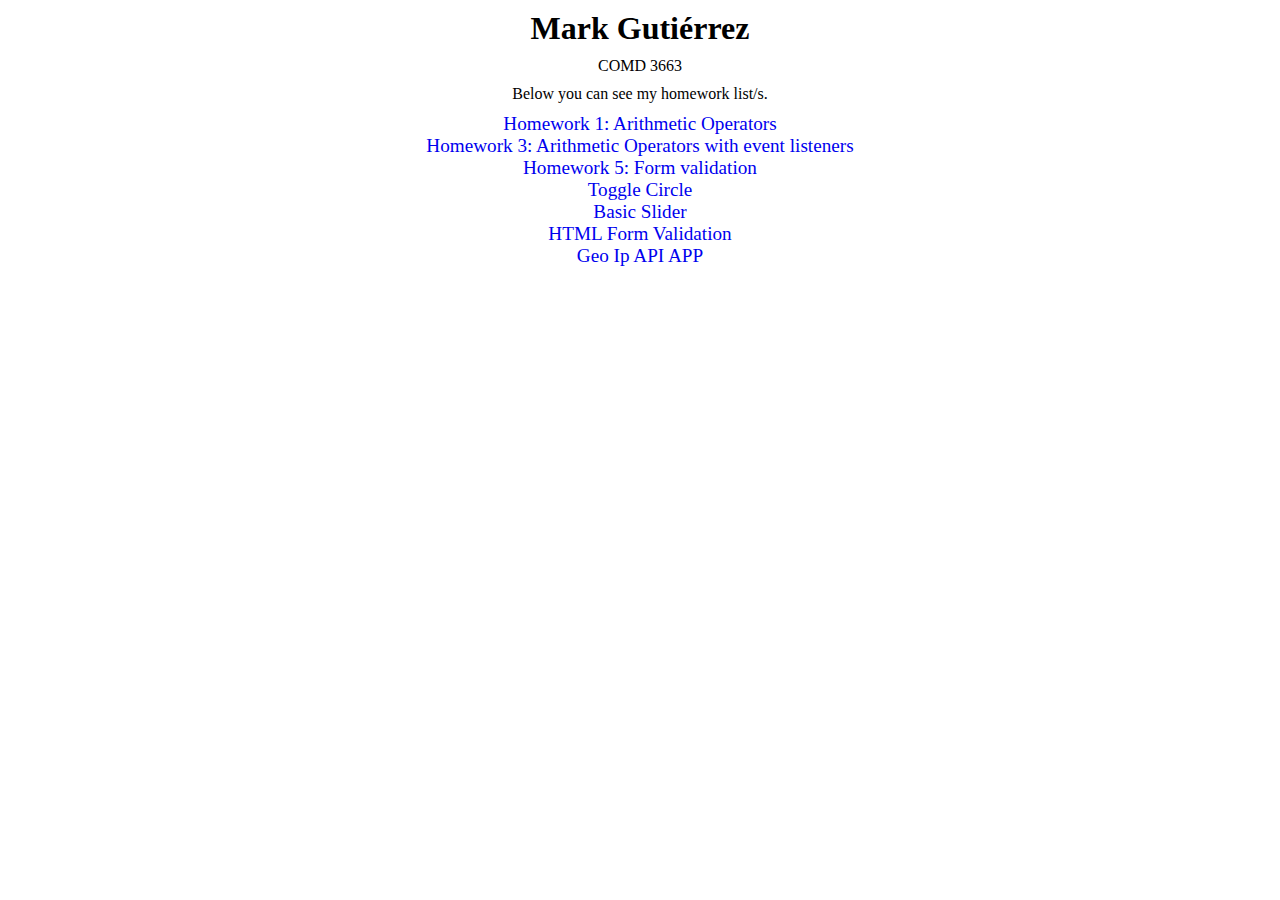
<file: index.html>
<!DOCTYPE html>
<html lang="en">
<head>
    <meta charset="UTF-8">
    <meta lang="en">
    <title>COMD 3663 Homepage</title>
	<meta name="Author" content="This is the homapage for COMD 3663, you can find all my homework here"/>
	<link rel="stylesheet" type="text/css" href="main.css">
	<meta name="viewport" content="width=device-width, initial-scale=1.0">
</head>
<body>
<h1>Mark Gutiérrez</h1>
<p>COMD 3663</p>
<p>Below you can see my homework list/s.</p>
<ul class="navbar">	
	<li><a href="mark_gutierrez_wk_one_hw">Homework 1: Arithmetic Operators</a></li>
	<li><a href="mark_gutierrez_wk_three_hw">Homework 3: Arithmetic Operators with event listeners</a></li>
	<li><a href="mark_gutierrez_wk_five_hw">Homework 5: Form validation</a></li>
	<li><a href="mark_gutierrez_toggle_circle">Toggle Circle</a></li>
	<li><a href="mark_gutierrez_basic_slider">Basic Slider</a></li>
	<li><a href="html_form_validation">HTML Form Validation</a></li>
	<li><a href="geo-ip-api">Geo Ip API APP</a></li>
</ul>

</body>
</html>
</file>
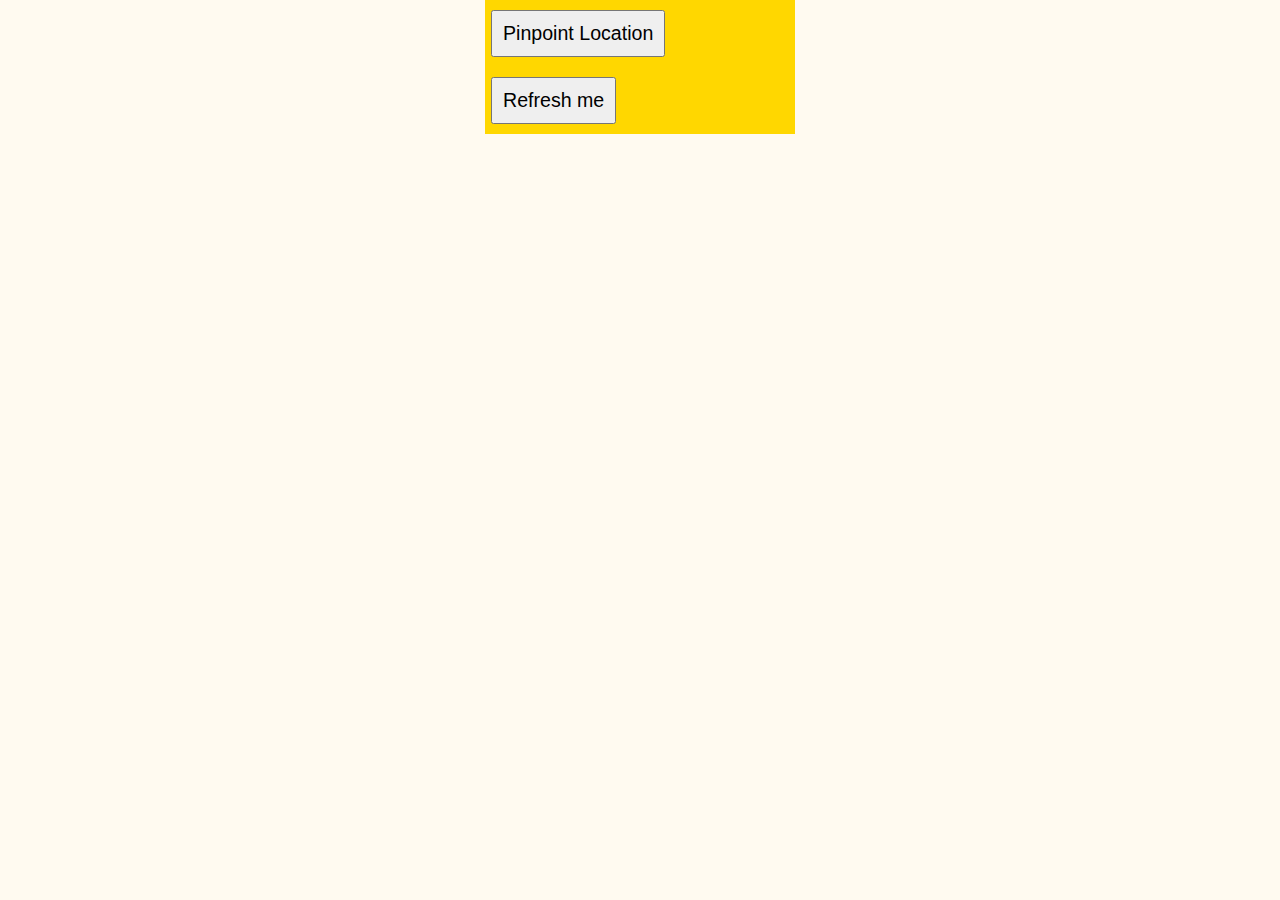
<file: geo-ip-api/index.html>
<!DOCTYPE html>
<html lang="en">
<head>
    <meta charset="UTF-8">
    <title>Geo Ip App</title>
	<meta name="Author" content="API APP"/>
	<meta name="viewport" content="width=device-width, initial-scale=1.0">
	<link rel="stylesheet" type="text/css" href="main.css">
</head>
<body>
<div class="main_content">

	<div class="button_container">
		<button id="pinpoint_location">Pinpoint Location</button>
		<button id="Refresh_button">Refresh Website</button>
	</div>
	
	<div class="api_content">
		<p id="heading"></p>
		<a id="map_source"></a>
		<p id="status"></p>
		
		<ul id="geoIp">
			<li>
				<div class="center"></div>
			</li>
		</ul>
	</div>
</div>

<script src="main.js"></script>
</body>
</html>
</file>
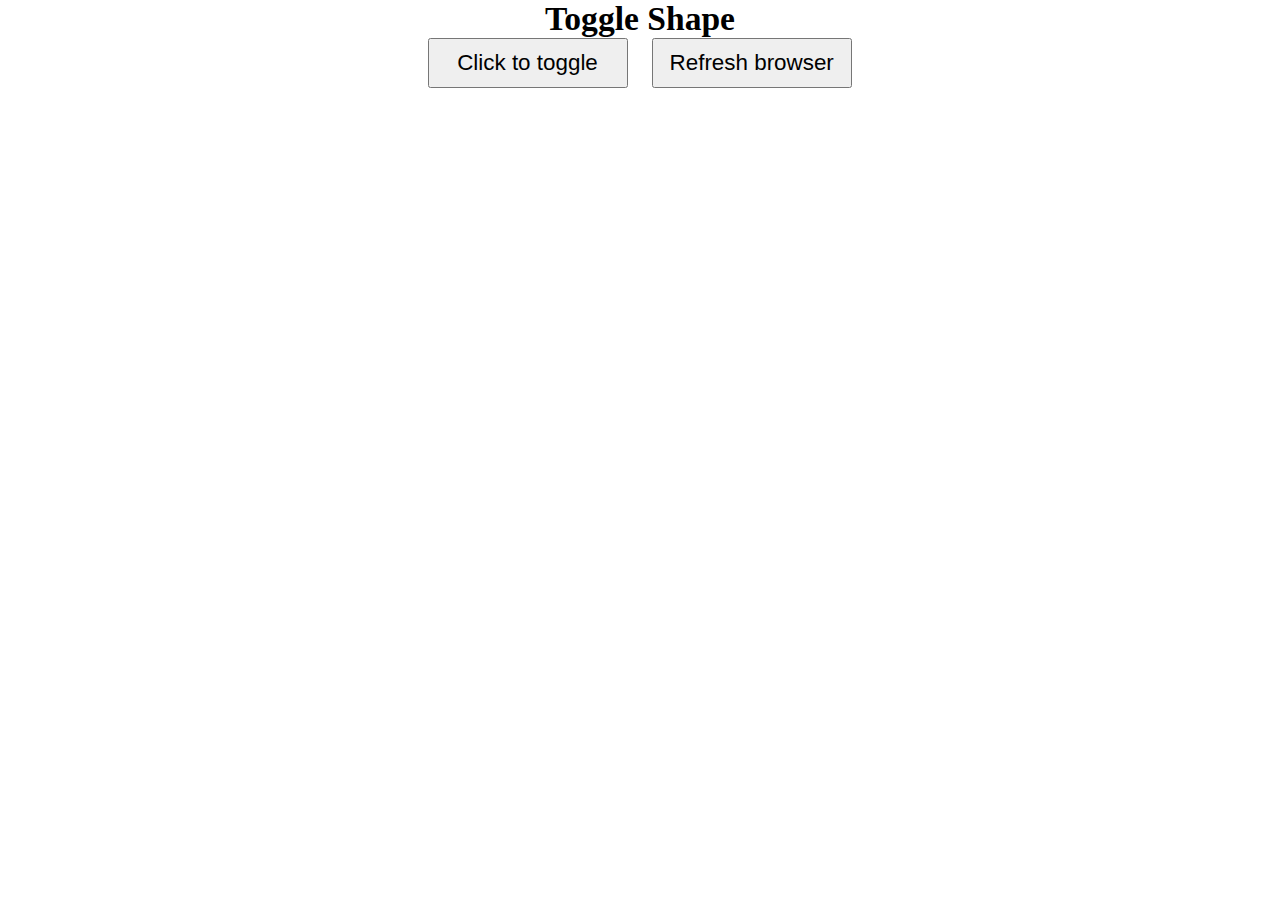
<file: mark_gutierrez_toggle_circle/index.html>
<!DOCTYPE html>
<html lang="en">
<head>
    <meta charset="UTF-8">
    <title>Toggle shape with JavaScript</title>
	<meta name="Author" content="Event listener practice toggling a circle"/>
	<link rel="stylesheet" type="text/css" href="main.css">
	<meta name="viewport" content="width=device-width, initial-scale=1.0">
</head>
<body>

<h1 class="title">Toggle Shape</h1>
<div class="main_content">
	<div class="shape"></div>
	<!-- <p class="textFill"></p> -->
	<div class="center_btn">
		<button class="toggle_btn">Click to toggle</button>
		<button class="refresh_browser">Refresh browser</button>
	</div>
</div>
<script src="main.js"></script>
</body>
</html>
</file>
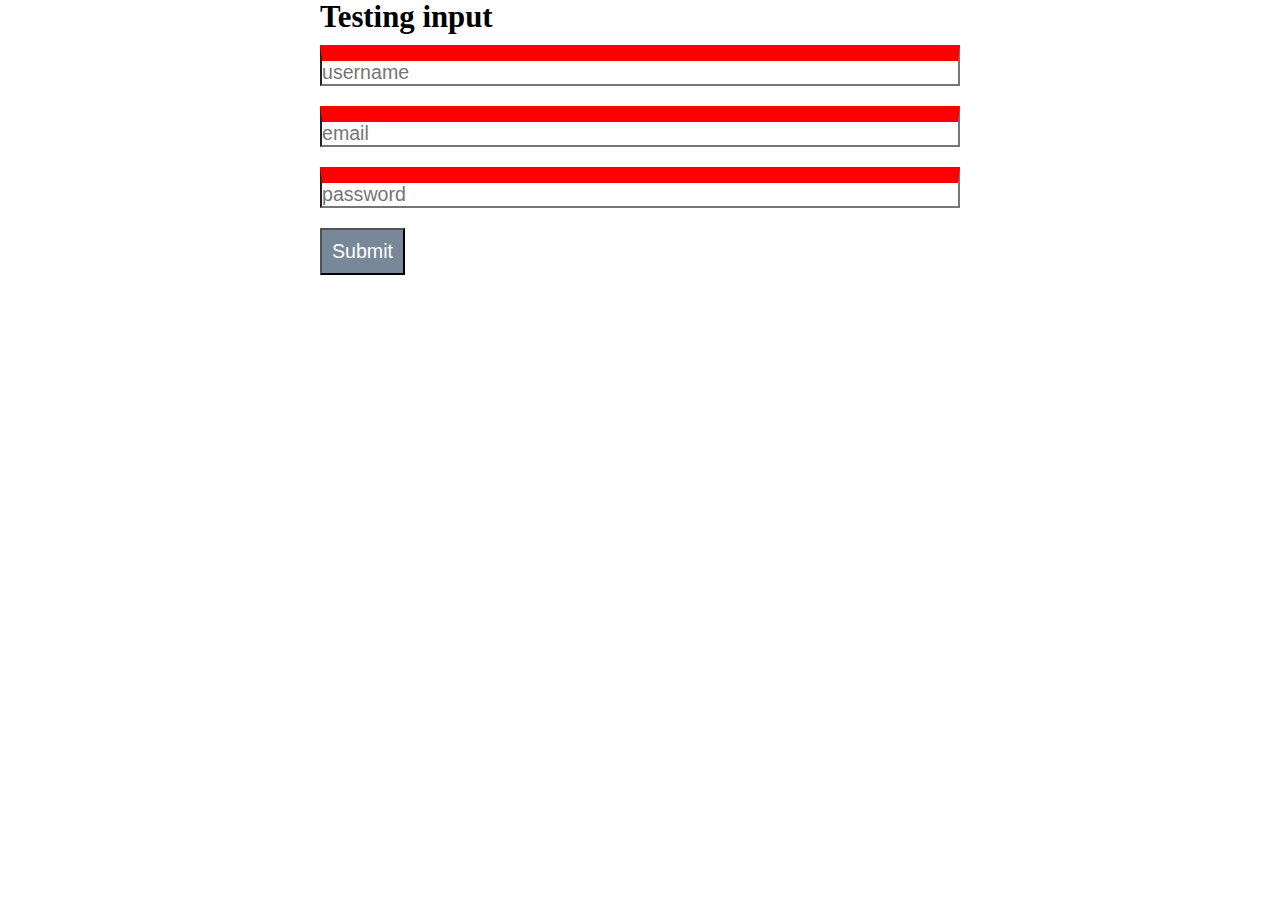
<file: mark_gutierrez_wk_five_hw/index.html>
<!DOCTYPE html>
<html lang="en">
<head>
    <meta charset="UTF-8">
    <title></title>
	<meta name="Author" content="Forms validation JavaScript"/>
	<meta name="viewport" content="width=device-width, initial-scale=1.0">
	<link rel="stylesheet" type="text/css" href="main.css">
</head>
<body>
<div class="main_content">
	<h1>Testing input</h1>
	<form action="submit.html" id="userForm">
		<input type="text" name="username" placeholder="username" pattern="[a-z?A-Z_-]{4,10}[0-9]{1,4}" title="Invalid username! You need a minimum of 4 characters and at least one number. No more than 10 characters or 4 numbers." required>
		<!-- [a-zA-Z0-9-_]{4,12} -->
			
		<input type="email" name="mail" placeholder="email" pattern="[a-z?A-Z0-9._-]+[@]+\w+\.?(com|net)" title="Your email must have @ and a valid . extension." required>
			
		<input type="password" name="password" placeholder="password" pattern="^[a-zA-Z\S]{8,12}\d+" title="Minimum 8 characters and a number" required>
			
		<button type="submit" form="userForm" id="btn">Submit</button>
		
	</form>
</div>


</body>
</html>
</file>
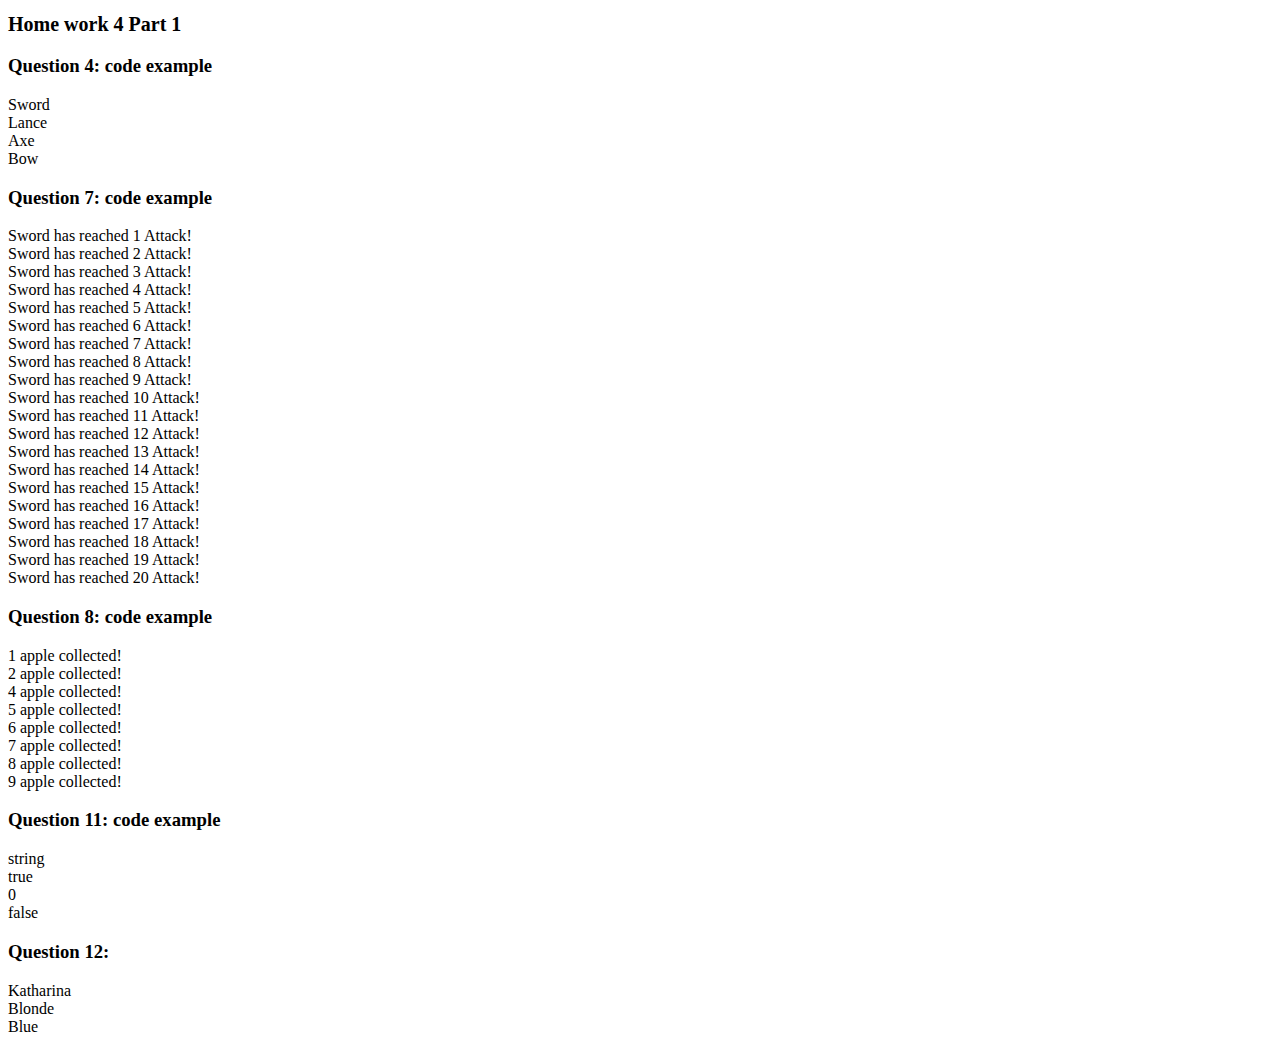
<file: mark_gutierrez_wk_four_hw/index.html>
<!DOCTYPE html>
<html lang="en">
<head>
    <meta charset="UTF-8">
    <title>Homework 4</title>
	<meta name="Author" content="JavaScript loops"/>
	<meta name="viewport" content="width=device-width, initial-scale=1.0">
	<link rel="stylesheet" type="text/css" href="main.css">
</head>
<body>
<h1>Home work 4 Part 1</h1>

<h3>Question 4: code example</h3>
<span class="output_text"></span>

<h3>Question 7: code example</h3>
<span class="damage_cal"></span>

<h3>Question 8: code example</h3>

<span class="field"></span>

<h3>Question 11: code example</h3>
<span class="data_type"></span>

	<h3>Question 12:</h3>
<span class="Person"></span>

</body>
<script src="main.js"></script>
</html>
</file>
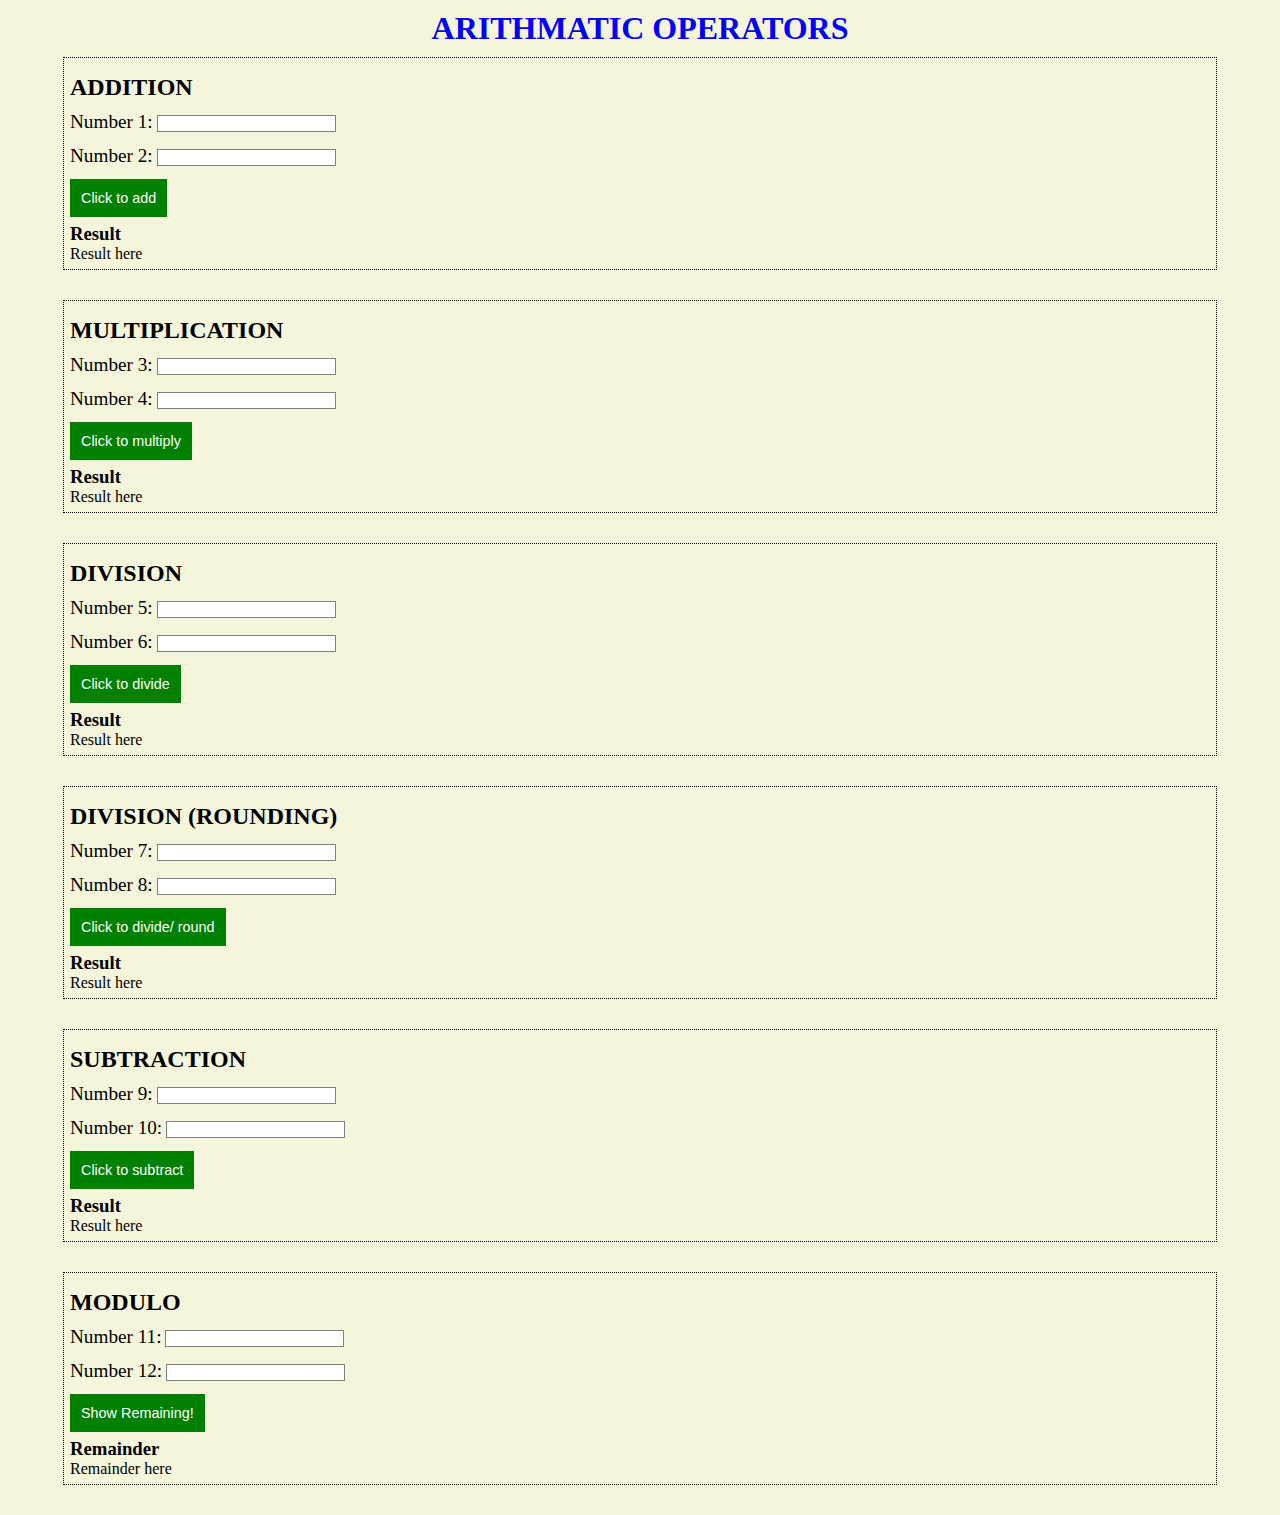
<file: mark_gutierrez_wk_one_hw/index.html>
<!DOCTYPE html>
<html lang="en">
<head>
    <meta charset="UTF-8">
    <title>Week 1 Homework</title>
	<meta name="Author" content="Homework 1 Javascript"/>
	<link rel="stylesheet" type="text/css" href="main.css">
	<meta name="viewport" content="width=device-width, initial-scale=1">
</head>
<body>
<h1>ARITHMATIC OPERATORS</h1>
<div class="form">
	<fieldset>
		<h2>ADDITION</h2>
		<label>Number 1:</label>
		<input type="text" id="num1">
	</fieldset>
	<fieldset>
		<label>Number 2:</label>
		<input type="text" id="num2">
	</fieldset>
	<fieldset>
		<button id="add" onclick="addNums()"> Click to add</button>
		<h3>Result</h3>
		<span id="add_result">Result here</span>
	</fieldset>
</div>
<div class="form">
	<fieldset>
		<h2>MULTIPLICATION</h2>
		<label>Number 3:</label>
		<input type="text" id="num3">
	</fieldset>
	<fieldset>
		<label>Number 4:</label>  
		<input type="text" id="num4">
	</fieldset>
	<fieldset>
		<button id="multiply" onclick="multiNums()">Click to multiply</button>
		<h3>Result</h3>
		<span id="multiplication_result">Result here</span>
	</fieldset>
</div>
<div class="form">
	<fieldset>
		<h2>DIVISION</h2>
		<label>Number 5:</label>
		<input type="text" id="num5">
	</fieldset>
	<fieldset>
		<label>Number 6:</label>
		<input type="text" id="num6">
	</fieldset>
	<fieldset>
		<button id="divide" onclick="divideNums()">Click to divide</button>
		<h3>Result</h3>
		<span id="divide_result">Result here</span>
	</fieldset>
</div>
<div class="form">
	<fieldset>
		<h2>DIVISION (ROUNDING)</h2>
		<label>Number 7:</label>
		<input type="text" id="num7">
	</fieldset>
	<fieldset>
		<label>Number 8:</label>
		<input type="text" id="num8">
	</fieldset>
	<fieldset>
		<button id="divide" onclick="roundNums()">Click to divide/ round</button>
		<h3>Result</h3>
		<span id="round_result">Result here</span>
	</fieldset>
</div>
<div class="form">
	<fieldset>
		<h2>SUBTRACTION</h2>
		<label>Number 9:</label>
		<input type="text" id="num9">
	</fieldset>
	<fieldset>
		<label>Number 10:</label>
		<input type="text" id="num10">
	</fieldset>
	<fieldset>
		<button id="subtract" onclick="subNums()">Click to subtract</button>
		<h3>Result</h3>
		<span id="subtract_result">Result here</span>
	</fieldset>
</div>
<div class="form">
	<fieldset>
		<h2>MODULO</h2>
		<label>Number 11:</label>
		<input type="text" id="firstNum">
	</fieldset>
	<fieldset>
		<label>Number 12:</label>
		<input type="text" id="secondNum">
	</fieldset>
	<fieldset>
		<button id="modulo" onclick="moduloNums()">Show Remaining!</button>
		<h3>Remainder</h3>
		<span id="remainder">Remainder here</span>
	</fieldset>
</div>

<script src="main.js"></script>
</body>
</html>
</file>
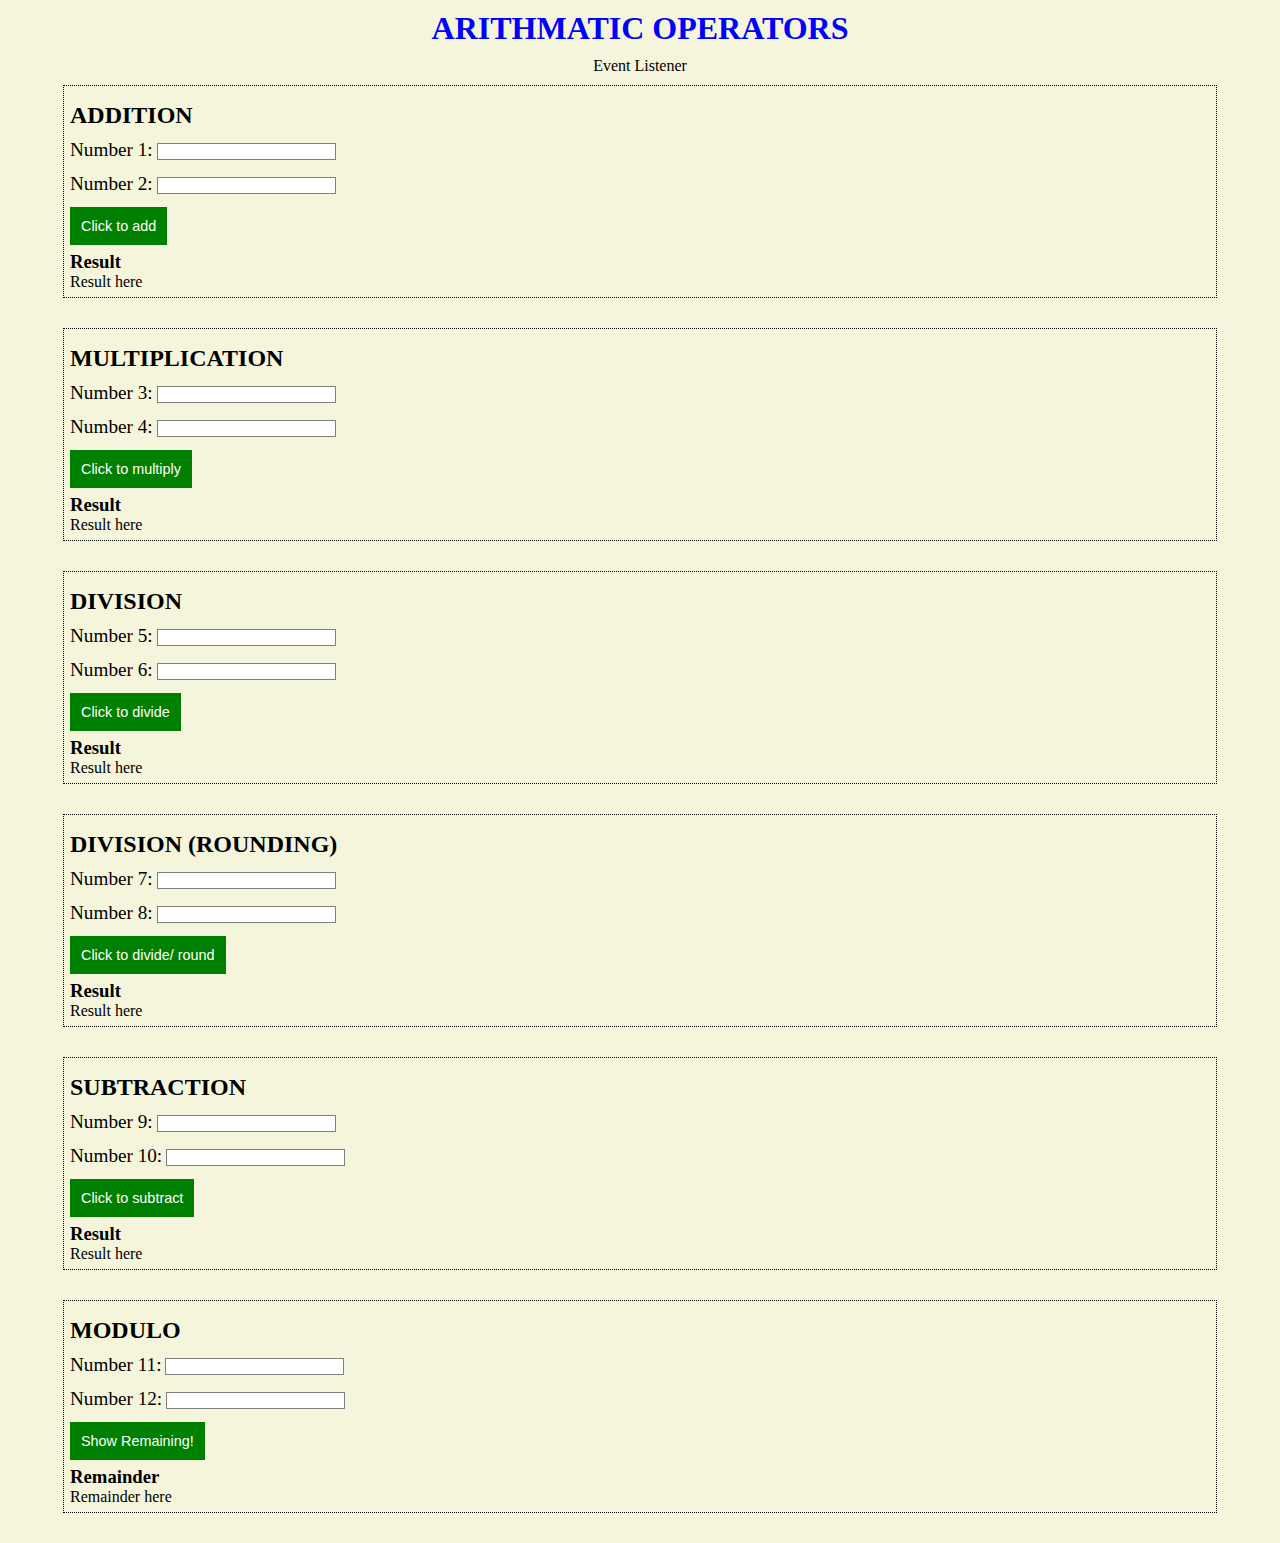
<file: mark_gutierrez_wk_three_hw/index.html>
<!DOCTYPE html>
<html lang="en">
<head>
    <meta charset="UTF-8">
    <title>Forms with button and event listener</title>
	<meta name="Author" content="Arithmetic operator forms Javascript"/>
	<link rel="stylesheet" type="text/css" href="main.css">
	<meta name="viewport" content="width=device-width, initial-scale=1">
</head>
<body>
<h1>ARITHMATIC OPERATORS</h1>
<p>Event Listener</p>
<div class="form">
	<fieldset>
		<h2>ADDITION</h2>
		<label>Number 1:</label>
		<input type="text" id="num1">
	</fieldset>
	<fieldset>
		<label>Number 2:</label>
		<input type="text" id="num2">
	</fieldset>
	<fieldset>
		<button id="add"> Click to add</button>
		<h3>Result</h3>
		<span id="add_result">Result here</span>
	</fieldset>
</div>
<div class="form">
	<fieldset>
		<h2>MULTIPLICATION</h2>
		<label>Number 3:</label>
		<input type="text" id="num3">
	</fieldset>
	<fieldset>
		<label>Number 4:</label>  
		<input type="text" id="num4">
	</fieldset>
	<fieldset>
		<button id="multiply">Click to multiply</button>
		<h3>Result</h3>
		<span id="multiplication_result">Result here</span>
	</fieldset>
</div>
<div class="form">
	<fieldset>
		<h2>DIVISION</h2>
		<label>Number 5:</label>
		<input type="text" id="num5">
	</fieldset>
	<fieldset>
		<label>Number 6:</label>
		<input type="text" id="num6">
	</fieldset>
	<fieldset>
		<button id="divide">Click to divide</button>
		<h3>Result</h3>
		<span id="divide_result">Result here</span>
	</fieldset>
</div>
<div class="form">
	<fieldset>
		<h2>DIVISION (ROUNDING)</h2>
		<label>Number 7:</label>
		<input type="text" id="num7">
	</fieldset>
	<fieldset>
		<label>Number 8:</label>
		<input type="text" id="num8">
	</fieldset>
	<fieldset>
		<button id="divide_round">Click to divide/ round</button>
		<h3>Result</h3>
		<span id="round_result">Result here</span>
	</fieldset>
</div>
<div class="form">
	<fieldset>
		<h2>SUBTRACTION</h2>
		<label>Number 9:</label>
		<input type="text" id="num9">
	</fieldset>
	<fieldset>
		<label>Number 10:</label>
		<input type="text" id="num10">
	</fieldset>
	<fieldset>
		<button id="subtract">Click to subtract</button>
		<h3>Result</h3>
		<span id="subtract_result">Result here</span>
	</fieldset>
</div>
<div class="form">
	<fieldset>
		<h2>MODULO</h2>
		<label>Number 11:</label>
		<input type="text" id="firstNum">
	</fieldset>
	<fieldset>
		<label>Number 12:</label>
		<input type="text" id="secondNum">
	</fieldset>
	<fieldset>
		<button id="modulo">Show Remaining!</button>
		<h3>Remainder</h3>
		<span id="remainder">Remainder here</span>
	</fieldset>
</div>

<script src="main.js"></script>
</body>
</html>
</file>
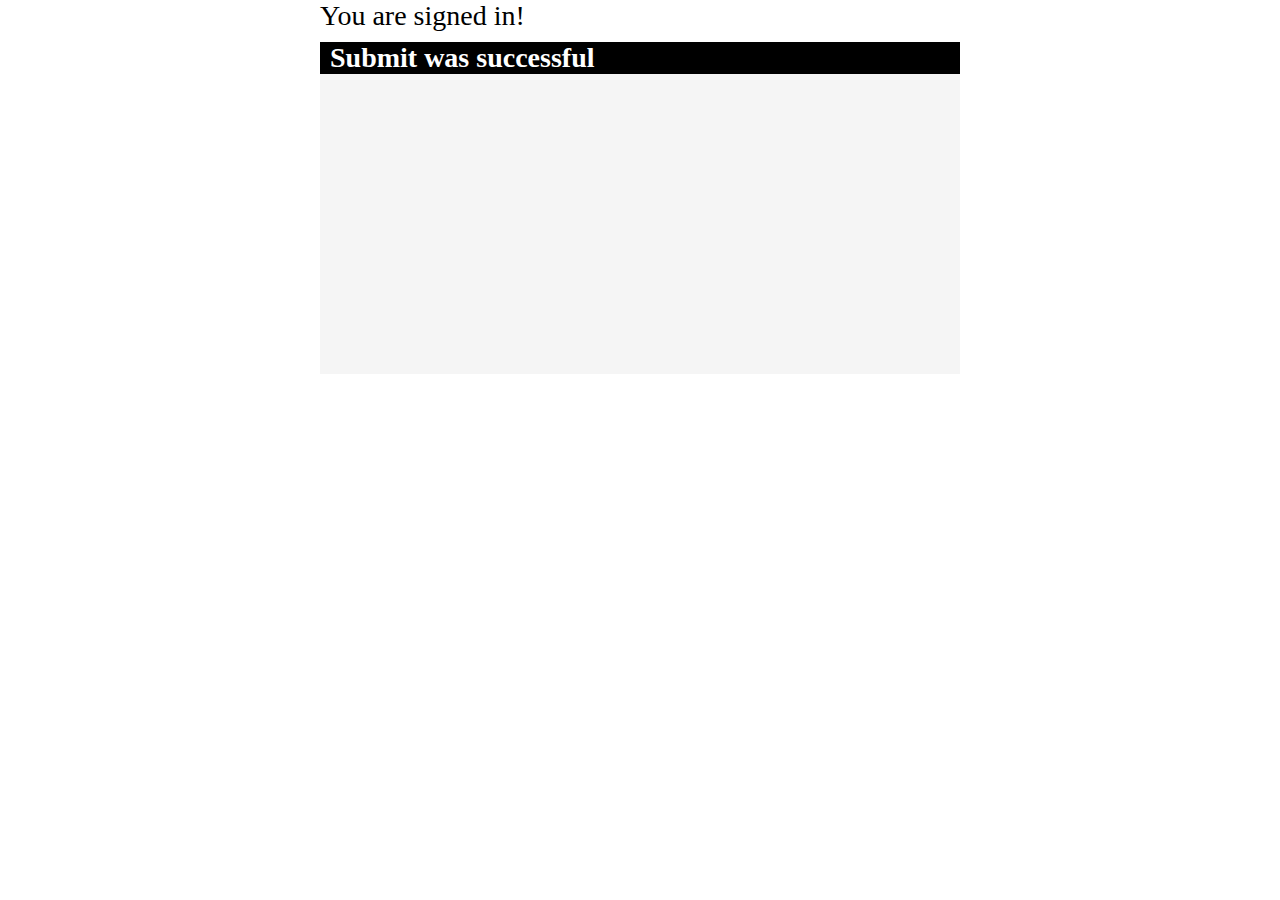
<file: html_form_validation/submit.html>
<!DOCTYPE html>
<html lang="en">
<head>
    <meta charset="UTF-8">
    <title>Submit Page</title>
	<meta name="Author" content="Submit fake backend"/>
	<meta name="viewport" content="width=device-width, initial-scale=1.0">
	<link rel="stylesheet" type="text/css" href="main.css">
</head>
<body>
<div class="site-content">
	<div class="wrapper">
		<p class="author">You are signed in!</p>
		<h1 id="heading">Submit was successful</h1>
		<div class="message_submit">
		
		</div>
	</div>
</div>
</body>
</html>
</file>
<file: main.css>
*{
	margin: 0px;
	padding: 0px;
	border: 0px;
}
html{
	font-size: 16px;
}
body{
	font-size: 1rem;
}
h1{
	text-align: center;
	padding: 10px;
}
h2{
	text-align: center;
}
p{
	text-align: center;
	padding-bottom: 10px;
}
.navbar{
	text-align: center;
	padding-bottom: 10px;
}
.navbar li{
	list-style: none;
}
.navbar li a{
	text-decoration: none;
	font-size: 1.2rem;
}
.navbar li a:hover{
	text-decoration: underline;
}
</file>
<file: geo-ip-api/main.css>
*{
	margin: 0px;
	padding: 0px;
	box-sizing: border-box;
}
html{
	font-size: 14px;
}
body{
	font-size: 1rem;
	background-color: floralwhite;
}
.main_content{
	width: 100%;
}
.button_container{
	width: 310px;
	margin: auto;
	background-color: gold
}
button{
	font-size: 1.4rem;
	padding: 10px;
	margin: 10px 6px 10px;
}
button:hover{
	cursor: pointer;
	color: white;
	background-color: black;
	transition: .4s ease-in-out;
}
.api_content{
	width: 300px;
	margin: auto;
}
.api_content p{
	font-size: 1.4rem;
}
.api_content a{
	font-size: 1.4rem;
	color: cadetblue;
}
.api_content a:hover{
	color: lightseagreen;
}
ul{
	list-style: none;
	font-size: 1.4rem;
	
}
</file>
<file: mark_gutierrez_toggle_circle/main.css>
*{
	margin: 0;
	padding: 0;
	box-sizing: border-box;
}
html{
	font-size: 14px;
}
body{
	font-size: 1.2rem;
}
h1{
	text-align: center;
}
p{
	text-align: center;
	font-size: 2.2rem;
	padding-bottom: 10px;
}
button{
	font-size: 1.6rem;
	cursor: pointer;
	padding: 10px;
	margin: 0px 10px;
	width: 200px;
}
.main_content{
	width: 100%;
}
.shape{
	/*
	height: 200px;
	width: 200px;
	background-color: gold;
	margin: 10px auto 20px;
	border-radius: 50%;
	*/
	
}
.center_btn{
	width: 445px;
	margin: auto;
}
</file>
<file: mark_gutierrez_wk_five_hw/main.css>
*{
	padding: 0px;
	margin: 0px;
	box-sizing: border-box;
}
html{
	font-size: 14px;
}
body{
	font-size: 1rem;
}
.main_content{
	width: 50%;
	margin: auto;
}
h1{
	font-size: 2.2rem;
	margin: 0px 0px 10px 0px;
}
.heading_submit{
	text-align: center;
}
input{
	font-size: 1.4rem;
	width: 100%;
	margin: 0px 0px 20px 0px;
}
input:valid{
	color: dodgerblue;
}
input:invalid{
	color: red;
}
input[type]:valid{
	border-top: 16px solid lightblue;
}
input[type]:invalid{
	border-top: 16px solid red;
}
button{
	padding: 10px;
	font-size: 1.4rem;
	background-color: lightslategray;
	color: white;
}
button:hover{
	cursor: pointer;
	color: white;
	background-color: mediumseagreen;
	transition: .3s ease-in-out;
}
p{
	font-size: 3rem;
	text-align: center;
}
</file>
<file: mark_gutierrez_wk_four_hw/main.css>
h1{
	font-size: 20px;
}
</file>
<file: mark_gutierrez_wk_one_hw/main.css>
*{
	margin: 0;
	padding: 0;
	border: 0;
}
html{
	font-size: 16px
}
body{
	font-size: 1rem;
	background-color: beige;
}
h1{
	text-align: center;
	padding: 10px 0px 0px 0px;
	margin-bottom: 10px;
	color: blue;
}
h2{
	padding: 10px 0px;
}
.form{
	border: 1px dotted black;
	width: 90%;
	margin: 0px auto 30px;
}
fieldset{
	border: 0;
	padding: 6px;
}
button{
	padding: 10px;
	border: 1px solid green;
	font-size: 0.9rem;
	margin-bottom: 6px;
	background-color: green;
	color: white;
}
button:hover{
	background-color: darkgreen;
	color: white;
	cursor: pointer;
}

label{
	font-size: 1.2rem;
}
input{
	border: 1px solid gray;
}
span{
	
}

@media (min-width: 1281px) {
	body{
	width: 1200px;
	margin: 0 auto;
	}
	.form{
	border: 1px dotted black;
	margin-bottom: 10px;
	width: 300px;
	float: left;
	margin: 49px;
	}
}
</file>
<file: mark_gutierrez_wk_three_hw/main.css>
*{
	margin: 0;
	padding: 0;
	border: 0;
}
html{
	font-size: 16px
}
body{
	font-size: 1rem;
	background-color: beige;
}
h1{
	text-align: center;
	padding: 10px 0px 0px 0px;
	margin-bottom: 10px;
	color: blue;
}
h2{
	padding: 10px 0px;
}
p{
	text-align: center;
	padding-bottom: 10px;
}
.form{
	border: 1px dotted black;
	width: 90%;
	margin: 0px auto 30px;
}
fieldset{
	border: 0;
	padding: 6px;
}
button{
	padding: 10px;
	border: 1px solid green;
	font-size: 0.9rem;
	margin-bottom: 6px;
	background-color: green;
	color: white;
}
button:hover{
	background-color: darkgreen;
	color: white;
	cursor: pointer;
}

label{
	font-size: 1.2rem;
}
input{
	border: 1px solid gray;
}
span{
	
}

@media (min-width: 1281px) {
	body{
	width: 1200px;
	margin: 0 auto;
	}
	.form{
	border: 1px dotted black;
	margin-bottom: 10px;
	width: 300px;
	float: left;
	margin: 49px;
	}
}
</file>
<file: html_form_validation/main.css>
*{
	margin: 0px;
	padding: 0px;
	box-sizing: border-box;
}
html{
	font-size: 14px;
}
body{
	font-size: 1rem;
}
.site-content{
	width: 100%;
}
.wrapper{
	width: 50%;
	margin: auto;
	/*padding: 4px;
	background-color: orange;
	*/
}
.author{
	font-size: 2rem;
}
#heading{
	margin: 10px 0px 0px 0px;
	background-color: black;
	color: white;
	padding: 0px 0px 0px 10px;
}
.message_submit{
	height: 300px;
	background-color: whitesmoke;
}
form{
	background-color: whitesmoke;
	height: 300px;
}
form:valid{
	background-color: rgb(3, 252, 102, 1);
}
input{
	margin: 10px 10px 10px 0px;
	font-size: 1.2rem;
	width: 70%;
}
input:invalid {
	color: red;
}
input:valid {
	color: green;
}
button{
	display: block;
	padding: 10px;
	font-size: 1rem;
	cursor: pointer;
	border: 1px solid darkblue;
}
button:hover{
	background-color: darkblue;
	transition: .6s ease-in-out;
	color: white;
	border: 1px solid darkblue;
}
</file>
